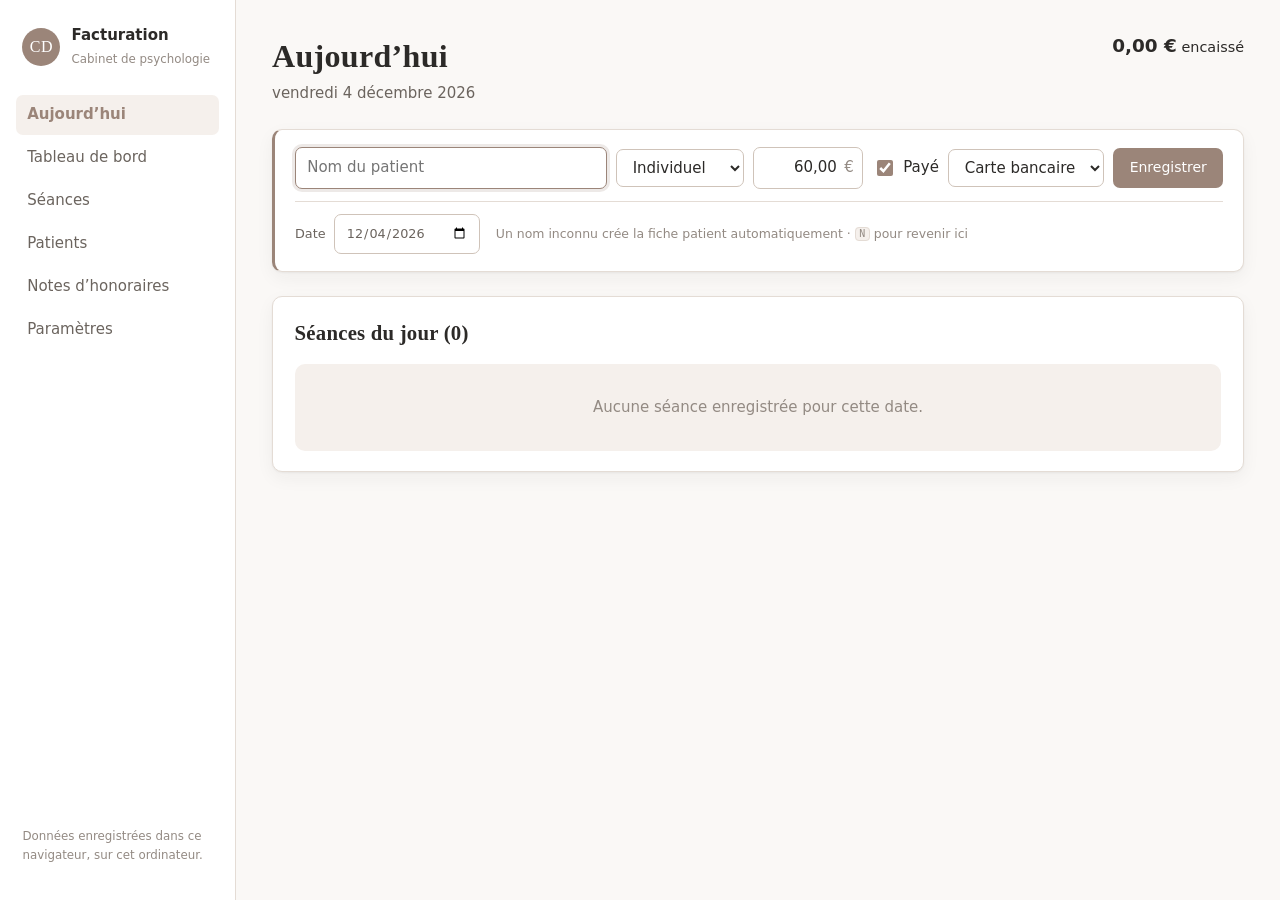
<file: facturation/index.html>
<!DOCTYPE html>
<html lang="fr">
<head>
    <meta charset="UTF-8">
    <meta name="viewport" content="width=device-width, initial-scale=1.0">
    <!-- Outil interne : hors index des moteurs de recherche. -->
    <meta name="robots" content="noindex, nofollow">
    <title>Facturation du cabinet — Chayma Dahmani</title>
    <meta name="description" content="Outil local de facturation et de suivi du cabinet.">
    <meta name="theme-color" content="#9B8579">
    <link rel="manifest" href="manifest.webmanifest">
    <link rel="stylesheet" href="css/app.css">
    <link rel="icon" href="data:image/svg+xml,<svg xmlns='http://www.w3.org/2000/svg' viewBox='0 0 32 32'><rect width='32' height='32' rx='7' fill='%239B8579'/><path d='M10 9h12M10 15h12M10 21h7' stroke='white' stroke-width='2.4' stroke-linecap='round'/></svg>">
</head>
<body>
    <div id="app" hidden>
        <aside class="barre">
            <div class="barre__marque">
                <span class="barre__logo" aria-hidden="true">CD</span>
                <span>
                    <strong>Facturation</strong>
                    <small>Cabinet de psychologie</small>
                </span>
            </div>
            <nav id="navigation" class="nav" aria-label="Sections de l’outil"></nav>
            <p class="barre__pied">
                Données enregistrées uniquement sur cet ordinateur.
            </p>
        </aside>
        <main id="contenu" class="contenu" tabindex="-1"></main>
    </div>

    <!-- Zone dediee a l'impression des notes d'honoraires. -->
    <div id="impression" aria-hidden="true"></div>

    <noscript>
        <p style="padding:2rem;font-family:sans-serif">
            Cet outil a besoin de JavaScript pour fonctionner.
        </p>
    </noscript>

    <script type="module" src="js/app.js"></script>
</body>
</html>
</file>
<file: facturation/css/app.css>
/* app.css — reprend la palette et les fontes du site du cabinet.
   Tout est exprime en jetons pour que le mode sombre ne soit qu'une
   redefinition de valeurs, jamais une inversion automatique. */

:root {
    color-scheme: light;

    /* Palette du site */
    --taupe:            #9B8579;
    --taupe-clair:      #C4B0A1;
    --sable:            #F5F0EC;

    /* Surfaces et encres */
    --fond:             #FAF8F6;
    --surface:          #FFFFFF;
    --surface-creuse:   #F5F0EC;
    --bordure:          #E4DCD5;
    --bordure-forte:    #CFC3B9;
    --encre:            #2C2A28;
    --encre-douce:      #6B645E;
    --encre-tenue:      #938A83;

    /* Serie de magnitude : une seule teinte, celle de la marque (>= 3:1 sur blanc) */
    --serie:            #9B8579;
    --serie-tenue:      #DCD2CA;

    /* Statuts reserves : jamais reutilises comme couleurs de serie */
    --bon:              #1baf7a;
    --bon-fond:         #E6F6EF;
    --attention:        #eda100;
    --attention-fond:   #FBF1DC;
    --critique:         #e34948;
    --critique-fond:    #FBE9E9;

    --rayon:            10px;
    --rayon-petit:      7px;
    --ombre:            0 1px 2px rgba(44, 42, 40, .05), 0 6px 18px rgba(44, 42, 40, .05);
    --largeur-barre:    236px;
}

@media (prefers-color-scheme: dark) {
    :root:not([data-theme="light"]) {
        color-scheme: dark;
        --fond:             #161514;
        --surface:          #1F1E1C;
        --surface-creuse:   #272522;
        --bordure:          #34312D;
        --bordure-forte:    #4A4640;
        --encre:            #F3EFEB;
        --encre-douce:      #B6ADA5;
        --encre-tenue:      #8A817A;
        --serie:            #C4B0A1;
        --serie-tenue:      #3A352F;
        --bon:              #3fc994;
        --bon-fond:         #143026;
        --attention:        #e0ad3c;
        --attention-fond:   #332a13;
        --critique:         #ef6f6e;
        --critique-fond:    #3a1f1f;
        --ombre:            0 1px 2px rgba(0, 0, 0, .4), 0 6px 18px rgba(0, 0, 0, .3);
    }
}

*, *::before, *::after { box-sizing: border-box; }

body {
    margin: 0;
    background: var(--fond);
    color: var(--encre);
    font-family: 'Montserrat', -apple-system, BlinkMacSystemFont, 'Segoe UI', system-ui, sans-serif;
    font-size: 15px;
    line-height: 1.55;
    -webkit-font-smoothing: antialiased;
}

h1, h2, h3 {
    font-family: 'Cormorant Garamond', Georgia, serif;
    font-weight: 600;
    letter-spacing: .01em;
    margin: 0;
}
h1 { font-size: 2rem; }
h2 { font-size: 1.3rem; }
h3 { font-size: 1.1rem; }

button, input, select, textarea { font: inherit; color: inherit; }
kbd {
    font-family: ui-monospace, SFMono-Regular, Menlo, monospace;
    font-size: .8em;
    background: var(--surface-creuse);
    border: 1px solid var(--bordure);
    border-radius: 4px;
    padding: .05em .35em;
}

.texte-doux { color: var(--encre-douce); margin: 0; }
.etat-ok { color: var(--bon); margin: 0 0 .75rem; }
.etat-attention { color: var(--attention); margin: 0 0 .75rem; }

/* --- Ossature --------------------------------------------------------------- */

#app { display: grid; grid-template-columns: var(--largeur-barre) 1fr; min-height: 100vh; }

.barre {
    background: var(--surface);
    border-right: 1px solid var(--bordure);
    padding: 1.5rem 1rem;
    display: flex;
    flex-direction: column;
    gap: 1.5rem;
    position: sticky;
    top: 0;
    height: 100vh;
}

.barre__marque { display: flex; align-items: center; gap: .7rem; padding: 0 .4rem; }
.barre__logo {
    width: 38px; height: 38px; flex: none;
    display: grid; place-items: center;
    background: var(--taupe); color: #fff;
    border-radius: 50%;
    font-family: 'Cormorant Garamond', Georgia, serif;
    font-size: 1rem; letter-spacing: .04em;
}
.barre__marque strong { display: block; font-weight: 600; }
.barre__marque small { color: var(--encre-tenue); font-size: .74rem; }
.barre__pied { margin-top: auto; font-size: .74rem; color: var(--encre-tenue); padding: 0 .4rem; }
.barre__chemin {
    display: block; margin-top: .2rem;
    font-family: ui-monospace, SFMono-Regular, Menlo, monospace;
    font-size: .72rem; color: var(--encre-douce);
    word-break: break-all;
}

.nav { display: flex; flex-direction: column; gap: 2px; }
.nav__lien {
    text-align: left;
    background: none; border: 0;
    padding: .55rem .7rem;
    border-radius: var(--rayon-petit);
    color: var(--encre-douce);
    cursor: pointer;
}
.nav__lien:hover { background: var(--surface-creuse); color: var(--encre); }
.nav__lien--actif { background: var(--sable); color: var(--taupe); font-weight: 600; }
@media (prefers-color-scheme: dark) {
    :root:not([data-theme="light"]) .nav__lien--actif { background: var(--surface-creuse); color: var(--taupe-clair); }
}

.contenu { padding: 2rem 2.25rem 4rem; max-width: 1180px; min-width: 0; }

.vue__tete {
    display: flex; align-items: flex-start; justify-content: space-between;
    gap: 1rem; margin-bottom: 1.5rem; flex-wrap: wrap;
}
.vue__tete-chiffres { display: flex; flex-direction: column; align-items: flex-end; font-size: .9rem; }
.vue__tete-chiffres strong { font-size: 1.15rem; }

.bloc {
    background: var(--surface);
    border: 1px solid var(--bordure);
    border-radius: var(--rayon);
    padding: 1.25rem 1.35rem;
    margin-bottom: 1.25rem;
    box-shadow: var(--ombre);
}
.bloc__titre {
    display: flex; align-items: baseline; gap: .75rem; flex-wrap: wrap;
    margin-bottom: .9rem;
}
.bloc__note { font-family: 'Montserrat', sans-serif; font-size: .8rem; color: var(--encre-douce); font-weight: 400; }
.grille-deux { display: grid; grid-template-columns: 1fr 1fr; gap: 1.25rem; }
.grille-deux .bloc { margin-bottom: 0; }

/* --- Boutons ----------------------------------------------------------------- */

.bouton {
    border: 1px solid transparent;
    border-radius: var(--rayon-petit);
    padding: .5rem .95rem;
    cursor: pointer;
    font-size: .875rem;
    font-weight: 500;
    white-space: nowrap;
    transition: background .15s ease, border-color .15s ease;
}
.bouton--principal { background: var(--taupe); color: #fff; }
.bouton--principal:hover { background: #877063; }
.bouton--fantome { background: var(--surface); border-color: var(--bordure-forte); color: var(--encre); }
.bouton--fantome:hover { background: var(--surface-creuse); }
.bouton--discret { background: none; color: var(--encre-douce); }
.bouton--discret:hover { background: var(--surface-creuse); }
.bouton--danger { background: var(--critique); color: #fff; }
.bouton--danger-discret { background: none; color: var(--critique); margin-right: auto; }
.bouton--danger-discret:hover { background: var(--critique-fond); }
.bouton--petit { padding: .3rem .65rem; font-size: .8rem; }

.bouton-icone {
    background: none; border: 0; cursor: pointer;
    color: var(--encre-tenue);
    padding: .2rem .45rem; border-radius: var(--rayon-petit);
    font-size: 1.05rem; line-height: 1;
}
.bouton-icone:hover { background: var(--surface-creuse); color: var(--encre); }

.lien {
    background: none; border: 0; padding: 0; cursor: pointer;
    color: var(--taupe); text-decoration: underline;
    text-underline-offset: 2px; font-size: inherit;
}
.lien--fort { font-weight: 600; text-decoration: none; }
.lien--fort:hover { text-decoration: underline; }
@media (prefers-color-scheme: dark) {
    :root:not([data-theme="light"]) .lien { color: var(--taupe-clair); }
}

.bascule {
    background: var(--surface); border: 1px solid var(--bordure-forte);
    border-radius: 999px; padding: .32rem .8rem; font-size: .82rem; cursor: pointer;
    color: var(--encre-douce);
}
.bascule--active { background: var(--sable); border-color: var(--taupe); color: var(--taupe); font-weight: 600; }
@media (prefers-color-scheme: dark) {
    :root:not([data-theme="light"]) .bascule--active { background: var(--surface-creuse); color: var(--taupe-clair); }
}

:where(button, a, input, select, textarea):focus-visible {
    outline: 2px solid var(--taupe);
    outline-offset: 2px;
}

/* --- Saisie ------------------------------------------------------------------- */

.saisie {
    width: 100%;
    background: var(--surface);
    border: 1px solid var(--bordure-forte);
    border-radius: var(--rayon-petit);
    padding: .5rem .7rem;
}
.saisie:focus { border-color: var(--taupe); outline: none; box-shadow: 0 0 0 3px rgba(155, 133, 121, .18); }
.saisie:disabled { background: var(--surface-creuse); color: var(--encre-tenue); }
textarea.saisie { resize: vertical; }

.champ { display: block; margin-bottom: .9rem; }
.champ__label { display: block; font-size: .78rem; color: var(--encre-douce); margin-bottom: .3rem; }
.champ__indice { display: block; font-size: .74rem; color: var(--encre-tenue); margin-top: .3rem; }

.formulaire__paire { display: grid; grid-template-columns: 1fr 1fr; gap: .9rem; }
.formulaire__triple { display: grid; grid-template-columns: repeat(3, 1fr); gap: .9rem; }
.formulaire__bloc {
    border: 1px solid var(--bordure); border-radius: var(--rayon-petit);
    padding: .9rem 1rem; margin: 0 0 .9rem;
}
.formulaire__bloc legend { font-size: .78rem; color: var(--encre-douce); padding: 0 .4rem; }

.case { display: inline-flex; align-items: center; gap: .45rem; cursor: pointer; white-space: nowrap; }
.case input { accent-color: var(--taupe); width: 16px; height: 16px; }

.actions-ligne { display: flex; flex-wrap: wrap; gap: .6rem; align-items: center; margin: .5rem 0; }

.emplacement { margin: 0 0 .75rem; display: grid; grid-template-columns: auto 1fr; gap: .2rem .9rem; align-items: baseline; }
.emplacement dt { font-size: .76rem; color: var(--encre-tenue); }
.emplacement dd { margin: 0; }
.chemin {
    font-family: ui-monospace, SFMono-Regular, Menlo, monospace;
    font-size: .8rem; color: var(--encre-douce);
    background: var(--surface-creuse); padding: .1rem .4rem; border-radius: 4px;
    word-break: break-all;
}

/* --- Saisie rapide -------------------------------------------------------------- */

.saisie-rapide {
    background: var(--surface);
    border: 1px solid var(--bordure);
    border-left: 3px solid var(--taupe);
    border-radius: var(--rayon);
    padding: 1.1rem 1.25rem;
    margin-bottom: 1.5rem;
    box-shadow: var(--ombre);
}
.saisie-rapide__ligne {
    display: flex; gap: .6rem; align-items: center; flex-wrap: wrap;
}
.saisie-rapide__patient { flex: 1 1 220px; min-width: 180px; }
.saisie-rapide__ligne select { width: auto; min-width: 120px; }
.saisie-rapide__euro { position: relative; width: 110px; }
.saisie-rapide__euro .suffixe {
    position: absolute; right: .6rem; top: 50%; transform: translateY(-50%);
    color: var(--encre-tenue); pointer-events: none;
}
.saisie--montant { padding-right: 1.6rem; text-align: right; }
.saisie-rapide__pied {
    display: flex; align-items: center; gap: 1rem; flex-wrap: wrap;
    margin-top: .8rem; padding-top: .7rem; border-top: 1px solid var(--bordure);
}
.saisie-rapide__date { display: flex; align-items: center; gap: .5rem; font-size: .8rem; color: var(--encre-douce); }
.saisie-rapide__date input { width: auto; }
.astuce { font-size: .78rem; color: var(--encre-tenue); }

/* --- Listes et tableaux ---------------------------------------------------------- */

.liste-seances { list-style: none; margin: 0; padding: 0; }
.seance {
    display: flex; align-items: center; gap: .9rem;
    padding: .65rem 0;
    border-bottom: 1px solid var(--bordure);
}
.seance:last-child { border-bottom: 0; }
.seance--hors { opacity: .68; }
.seance__id { flex: 1; min-width: 0; }
.seance__nom { display: block; font-weight: 500; }
.seance__meta { font-size: .78rem; color: var(--encre-tenue); }
.seance__montant { font-variant-numeric: tabular-nums; font-weight: 600; }

.tableau-enveloppe { overflow-x: auto; margin: 0 -.3rem; }
.tableau-enveloppe--court { max-height: 340px; overflow-y: auto; }

.tableau { width: 100%; border-collapse: collapse; font-size: .875rem; }
.tableau th {
    text-align: left; font-weight: 500; font-size: .74rem;
    text-transform: uppercase; letter-spacing: .05em;
    color: var(--encre-tenue);
    padding: .5rem .55rem;
    border-bottom: 1px solid var(--bordure-forte);
    white-space: nowrap;
}
.tableau td { padding: .6rem .55rem; border-bottom: 1px solid var(--bordure); vertical-align: middle; }
.tableau tbody tr:hover { background: var(--surface-creuse); }
.tableau tfoot td { font-weight: 600; border-bottom: 0; border-top: 1px solid var(--bordure-forte); }
.tableau--compact td, .tableau--compact th { padding: .4rem .5rem; }
.ligne--hors td { opacity: .6; }
.colonne-montant { text-align: right; font-variant-numeric: tabular-nums; white-space: nowrap; }
.colonne-actions { width: 1%; text-align: right; }
.colonne-case { width: 1%; }
.colonne-case input { accent-color: var(--taupe); }

.etat-vide {
    text-align: center; color: var(--encre-tenue);
    padding: 2rem 1rem; background: var(--surface-creuse);
    border-radius: var(--rayon); margin: 0;
}

.barre-selection {
    display: flex; align-items: center; gap: 1rem; flex-wrap: wrap;
    background: var(--sable); border: 1px solid var(--taupe-clair);
    border-radius: var(--rayon-petit);
    padding: .65rem 1rem; margin-bottom: 1rem;
}
@media (prefers-color-scheme: dark) {
    :root:not([data-theme="light"]) .barre-selection { background: var(--surface-creuse); border-color: var(--bordure-forte); }
}

.filtres { display: flex; gap: .6rem; align-items: center; flex-wrap: wrap; margin-bottom: 1.1rem; }
.filtres select, .filtres input { width: auto; min-width: 150px; }
.filtres__bascules { display: flex; gap: .5rem; align-items: center; flex-wrap: wrap; }

.rappel { display: flex; gap: 1.25rem; flex-wrap: wrap; margin-bottom: 1rem; font-size: .875rem; color: var(--encre-douce); }
.resume-impayes { margin: 0; }
.resume-impayes strong { color: var(--critique); font-size: 1.1rem; }

/* --- Pastilles et marques ---------------------------------------------------------- */

.pastille {
    display: inline-block; padding: .16rem .55rem;
    border-radius: 999px; font-size: .74rem; font-weight: 500; white-space: nowrap;
}
.pastille--bon { background: var(--bon-fond); color: var(--bon); }
.pastille--attention { background: var(--attention-fond); color: #8a6100; }
.pastille--critique { background: var(--critique-fond); color: var(--critique); }
.pastille--neutre { background: var(--surface-creuse); color: var(--encre-douce); }
@media (prefers-color-scheme: dark) {
    :root:not([data-theme="light"]) .pastille--attention { color: var(--attention); }
}

.puce { width: 10px; height: 10px; border-radius: 3px; display: inline-block; flex: none; }
.puce--bon { background: var(--bon); }
.puce--attention { background: var(--attention); }
.puce--critique { background: var(--critique); }

/* --- Tuiles du tableau de bord ------------------------------------------------------- */

.tuiles {
    display: grid; grid-template-columns: repeat(auto-fit, minmax(210px, 1fr));
    gap: 1rem; margin-bottom: 1.25rem;
}
.tuile {
    background: var(--surface); border: 1px solid var(--bordure);
    border-radius: var(--rayon); padding: 1.1rem 1.25rem;
    display: flex; flex-direction: column; gap: .15rem;
    box-shadow: var(--ombre);
    text-align: left;
}
.tuile--cliquable { cursor: pointer; font: inherit; }
.tuile--cliquable:hover { border-color: var(--taupe-clair); }
.tuile__label { font-size: .76rem; text-transform: uppercase; letter-spacing: .06em; color: var(--encre-tenue); }
.tuile__valeur { font-family: 'Cormorant Garamond', Georgia, serif; font-size: 2rem; line-height: 1.15; font-variant-numeric: tabular-nums; }
.tuile__detail { font-size: .78rem; color: var(--encre-douce); }
.marque { font-size: .74rem; font-weight: 600; margin-top: .3rem; }
.marque--bon { color: var(--bon); }
.marque--attention { color: #8a6100; }
.marque--critique { color: var(--critique); }
@media (prefers-color-scheme: dark) {
    :root:not([data-theme="light"]) .marque--attention { color: var(--attention); }
}

.tuile-mini {
    background: var(--surface-creuse); border-radius: var(--rayon-petit);
    padding: .65rem .8rem; display: flex; flex-direction: column;
}
.tuile-mini__label { font-size: .72rem; color: var(--encre-tenue); text-transform: uppercase; letter-spacing: .05em; }
.tuile-mini__valeur { font-size: 1.15rem; font-variant-numeric: tabular-nums; }
.tuile-mini--critique .tuile-mini__valeur { color: var(--critique); }

/* --- Graphiques --------------------------------------------------------------------- */

.figure { margin: 0; }
.graphe { width: 100%; height: auto; display: block; overflow: visible; }
.graphe .grille { stroke: var(--bordure); stroke-width: 1; }
.graphe .axe { font-size: 11px; fill: var(--encre-tenue); font-family: inherit; }
.graphe .axe--fort { fill: var(--encre-douce); font-weight: 600; }
/* Toutes les barres portent la couleur de la serie : delaver les mois passes
   reviendrait a effacer la donnee elle-meme. Le mois courant se distingue par
   son etiquette en gras, pas par une teinte differente. */
.graphe .barre__forme { fill: var(--serie); transition: opacity .15s ease; }
.graphe .barre--vide .barre__forme { fill: var(--serie-tenue); }
.graphe .barre:hover .barre__forme { opacity: .78; }
.graphe .barre__valeur { font-size: 11px; font-weight: 600; fill: var(--encre-douce); font-family: inherit; }

.figure__tableau { margin-top: .75rem; }
.figure__tableau summary { font-size: .8rem; color: var(--encre-douce); cursor: pointer; }
.figure__tableau[open] summary { margin-bottom: .5rem; }

.barres-h { display: flex; flex-direction: column; gap: .5rem; }
.barre-h { display: grid; grid-template-columns: 110px 1fr 36px; align-items: center; gap: .7rem; font-size: .85rem; }
.barre-h__piste { background: var(--surface-creuse); border-radius: 4px; height: 12px; overflow: hidden; }
.barre-h__forme { display: block; height: 100%; background: var(--serie); border-radius: 4px; }
.barre-h__valeur { text-align: right; font-variant-numeric: tabular-nums; color: var(--encre-douce); }

.jauge__piste { display: flex; gap: 2px; height: 14px; margin-bottom: .7rem; }
.jauge__segment { border-radius: 4px; }
.jauge__segment--bon { background: var(--bon); }
.jauge__segment--attention { background: var(--attention); }
.jauge__segment--critique { background: var(--critique); }
.jauge__legende { list-style: none; margin: 0; padding: 0; display: flex; gap: 1rem; flex-wrap: wrap; font-size: .82rem; }
.jauge__legende li { display: flex; align-items: center; gap: .4rem; }

/* --- Modale ---------------------------------------------------------------------------- */

body.modale-ouverte { overflow: hidden; }
.modale {
    position: fixed; inset: 0; z-index: 50;
    background: rgba(35, 32, 30, .45);
    display: grid; place-items: center; padding: 1.5rem;
    backdrop-filter: blur(2px);
}
.modale__panneau {
    background: var(--surface); border-radius: var(--rayon);
    width: min(540px, 100%); max-height: 88vh;
    display: flex; flex-direction: column;
    box-shadow: 0 20px 50px rgba(0, 0, 0, .25);
}
.modale__panneau--large { width: min(820px, 100%); }
.modale__tete {
    display: flex; align-items: center; justify-content: space-between;
    padding: 1rem 1.25rem; border-bottom: 1px solid var(--bordure);
}
.modale__corps { padding: 1.25rem; overflow-y: auto; }
.modale__pied {
    display: flex; gap: .6rem; justify-content: flex-end;
    padding: .9rem 1.25rem; border-top: 1px solid var(--bordure);
    flex-wrap: wrap;
}

.fiche__chiffres { display: grid; grid-template-columns: repeat(auto-fit, minmax(120px, 1fr)); gap: .6rem; margin-bottom: 1rem; }
.fiche__coordonnees { font-size: .85rem; margin-bottom: 1rem; }
.fiche__soustitre { margin: 1.25rem 0 .6rem; }
.fiche__pieces { list-style: none; margin: 0; padding: 0; display: flex; flex-direction: column; gap: .3rem; font-size: .875rem; }

.choix-seances { display: flex; flex-direction: column; gap: .25rem; margin: .5rem 0; }
.choix-seances__ligne {
    display: grid; grid-template-columns: auto 1fr auto auto; gap: .7rem;
    align-items: center; padding: .4rem .5rem;
    border-radius: var(--rayon-petit); font-size: .875rem; cursor: pointer;
}
.choix-seances__ligne:hover { background: var(--surface-creuse); }
.choix-seances__ligne input { accent-color: var(--taupe); }
.choix-seances__total { font-weight: 600; margin: .5rem 0 0; }

/* --- Notifications et banniere ----------------------------------------------------------- */

.notifs { position: fixed; bottom: 1.25rem; right: 1.25rem; z-index: 60; display: flex; flex-direction: column; gap: .5rem; }
.notif {
    background: var(--encre); color: var(--fond);
    padding: .65rem 1rem; border-radius: var(--rayon-petit);
    font-size: .875rem; box-shadow: var(--ombre);
    animation: entree .2s ease;
    border-left: 3px solid var(--bon);
}
.notif--attention { border-left-color: var(--attention); }
.notif--critique { border-left-color: var(--critique); }
.notif--sortie { opacity: 0; transition: opacity .3s ease; }
@keyframes entree { from { opacity: 0; transform: translateY(6px); } }

.banniere {
    display: flex; align-items: center; gap: .8rem; flex-wrap: wrap;
    background: var(--attention-fond); color: #6d4c00;
    padding: .6rem 1.25rem; font-size: .875rem;
}
@media (prefers-color-scheme: dark) {
    :root:not([data-theme="light"]) .banniere { color: var(--attention); }
}

/* --- Verrou ------------------------------------------------------------------------------ */

.verrou { position: fixed; inset: 0; z-index: 80; background: var(--fond); display: grid; place-items: center; padding: 1.5rem; }
.verrou__boite {
    background: var(--surface); border: 1px solid var(--bordure);
    border-radius: var(--rayon); padding: 2rem; width: min(360px, 100%);
    display: flex; flex-direction: column; gap: .8rem; box-shadow: var(--ombre);
}
.verrou__erreur { color: var(--critique); font-size: .85rem; margin: 0; }

/* --- Note d'honoraires : apercu et impression A4 --------------------------------------------- */

.apercu { background: var(--surface-creuse); padding: 1rem; border-radius: var(--rayon-petit); }

.piece {
    background: #fff; color: #23201e;
    padding: 18mm 16mm;
    font-size: 11pt; line-height: 1.5;
    box-shadow: 0 1px 4px rgba(0, 0, 0, .12);
}
.piece h1 { font-size: 17pt; margin: 0 0 .1rem; }
.piece h2 { font-size: 12pt; letter-spacing: .08em; margin: 0 0 .4rem; }
.piece__tete { display: flex; justify-content: space-between; gap: 2rem; margin-bottom: 2.4rem; }
.piece__titre { margin: 0 0 .6rem; color: #6b645e; font-size: 10pt; }
.piece__coordonnees { font-size: 9.5pt; color: #4a4540; }
.piece__reference { text-align: right; font-size: 10pt; }
.piece__reference p { margin: 0 0 .15rem; }
.piece__annulation { color: #a33; font-weight: 600; }
.piece__destinataire {
    margin-bottom: 1.8rem; padding: .8rem 1rem;
    background: #F7F4F1; border-radius: 6px; font-size: 10.5pt;
}
.piece__intitule {
    display: block; font-size: 8pt; text-transform: uppercase;
    letter-spacing: .1em; color: #8a817a; margin-bottom: .25rem;
}
.piece__lignes { width: 100%; border-collapse: collapse; margin-bottom: 1.5rem; font-size: 10.5pt; }
.piece__lignes th {
    text-align: left; font-size: 8.5pt; text-transform: uppercase; letter-spacing: .07em;
    color: #8a817a; font-weight: 500; padding: .35rem .3rem;
    border-bottom: 1px solid #cfc3b9;
}
.piece__lignes td { padding: .5rem .3rem; border-bottom: 1px solid #ece6e1; }
.piece__lignes tfoot td { border-bottom: 0; border-top: 2px solid #23201e; padding-top: .6rem; font-weight: 600; }
.piece__total { font-size: 13pt; }
.piece__reglement { font-size: 10pt; margin-bottom: 2rem; }
.piece__reglement p { margin: 0 0 .2rem; }
.piece__pied { border-top: 1px solid #ece6e1; padding-top: .7rem; font-size: 8.5pt; color: #6b645e; }
.piece__mentions { margin: 0 0 .2rem; }
.piece__note { margin: 0; color: #8a817a; }

#impression { display: none; }

@media print {
    @page { size: A4; margin: 0; }
    body { background: #fff; }
    body.impression-active #app,
    body.impression-active .modale,
    body.impression-active .notifs,
    body.impression-active .banniere { display: none !important; }
    body.impression-active #impression { display: block; }
    .piece { box-shadow: none; padding: 18mm 16mm; }
}

/* --- Adaptation aux petits ecrans ---------------------------------------------------------- */

@media (max-width: 900px) {
    .grille-deux { grid-template-columns: 1fr; }
    .formulaire__triple { grid-template-columns: 1fr; }
}

@media (max-width: 760px) {
    /* minmax(0, 1fr) : sans cela une colonne de grille s'elargit au contenu
       le plus long et fait deborder toute la page horizontalement. */
    #app { grid-template-columns: minmax(0, 1fr); }
    .barre {
        position: sticky; top: 0; z-index: 20;
        height: auto; flex-direction: row;
        align-items: center; gap: .9rem; min-width: 0;
        border-right: 0; border-bottom: 1px solid var(--bordure);
        padding: .7rem 1rem;
    }
    .barre__pied { display: none; }
    .barre__marque small { display: none; }
    .barre__marque { flex: none; }
    .barre__logo { width: 32px; height: 32px; font-size: .85rem; }
    /* La navigation defile toute seule ; c'est elle le conteneur de defilement. */
    .nav {
        flex-direction: row; gap: .25rem;
        min-width: 0; overflow-x: auto;
        scrollbar-width: none; -webkit-overflow-scrolling: touch;
    }
    .nav::-webkit-scrollbar { display: none; }
    .nav__lien { white-space: nowrap; font-size: .85rem; flex: none; }
    .contenu { padding: 1.25rem 1rem 3rem; }
    .formulaire__paire { grid-template-columns: 1fr; }
    .saisie-rapide__ligne > * { flex: 1 1 100%; }
    .saisie-rapide__ligne select, .saisie-rapide__euro { flex: 1 1 45%; width: auto; }
    h1 { font-size: 1.6rem; }
}
</file>
